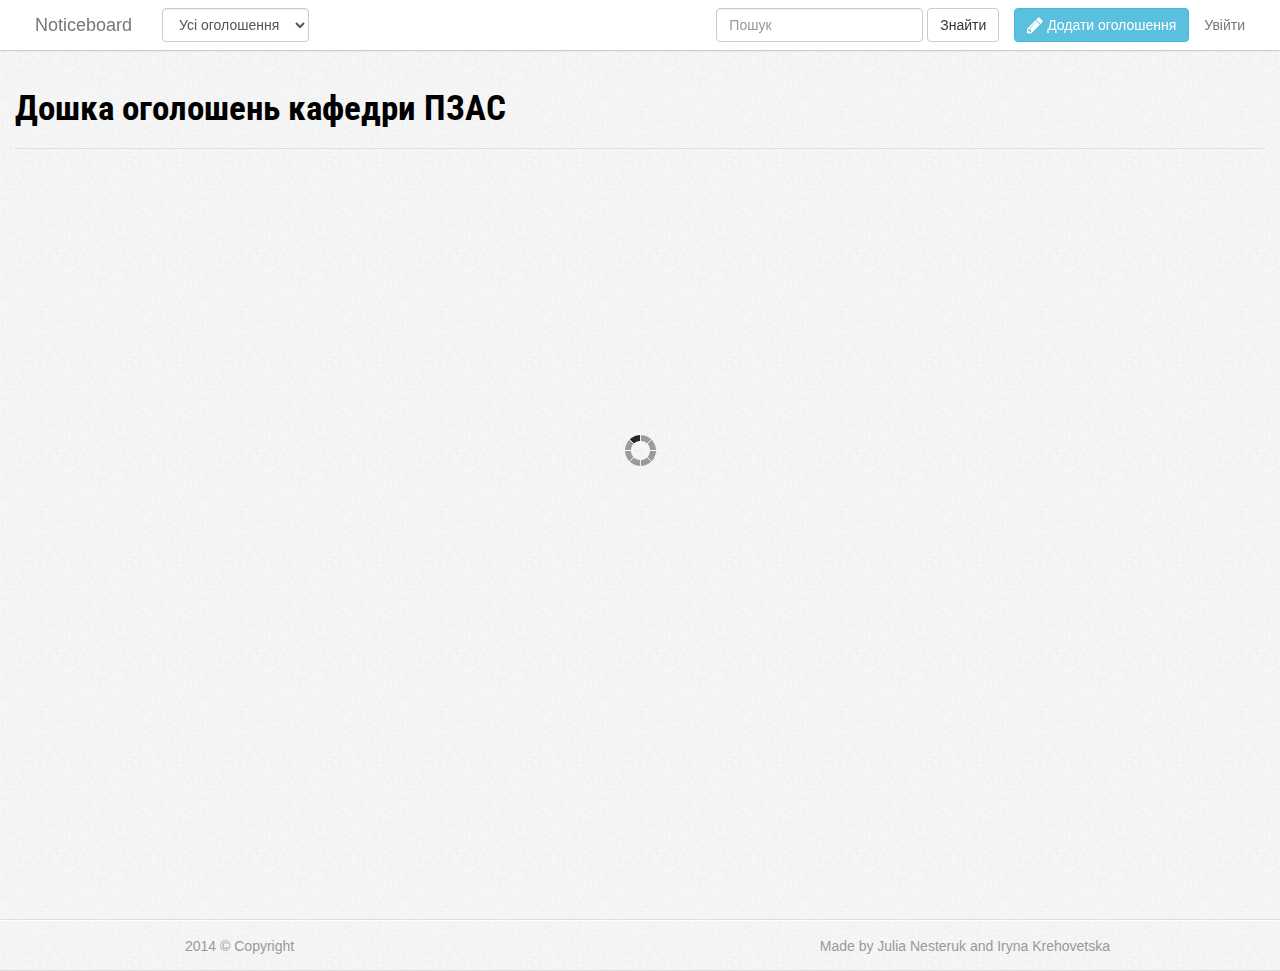
<file: index.html>
<!DOCTYPE html>
<html lang="uk-UA">

<head>
    <!-- CSS styles -->
    <link href="/style/bootstrap.min.css" rel="stylesheet">
    <link href="/style/bootstrapValidator.min.css" rel="stylesheet">
    <link href="/style/font-awesome.min.css" rel="stylesheet">
    <link href="/style/common.css" rel="stylesheet">
    <!--Favicon-->
    <link rel="shortcut icon" href="/style/images/favicon.ico">
    <!--Meta tags-->
    <meta http-equiv="Content-Type" content="text/html; charset=utf-8">
    <title>Кафедра ПЗАС</title>
</head>

<body>
    <div id="main-wrapper">
        <!--Header start-->
        <header id="header"></header>
        <!--Header end-->
        <!--Content start-->
        <div id="content">
            <div class="container-fluid">
                <div class="page-header">
                    <h1>Дошка оголошень кафедри ПЗАС</h1>
                </div>
                <div class="row-fluid content-ads">
                </div>
                <div class="loader"></div>
            </div>
            <div class="container load-more hidden">
                <button class="btn btn-link btn-lg" id="load-more">
                    <i class="fa fa-refresh fa-lg"></i>&nbsp;Більше оголошень</button>
            </div>
        </div>
        <!--Content end-->
    </div>
    <!--Main-wrapper end-->
    <!--Footer start-->
    <footer id="footer"></footer>
    <!--Footer end-->
    <!--Javascript Files-->
    <script src="http://ajax.googleapis.com/ajax/libs/jquery/1.10.2/jquery.min.js" type="text/javascript"></script>
    <script src="/js/bootstrap.min.js" type="text/javascript"></script>
    <script src="/js/bootstrapValidator.min.js" type="text/javascript"></script>
    <script src="/js/framework.js" type="text/javascript"></script>
    <script src="/js/validation.js" type="text/javascript"></script>
    <script>
        $(window).load(function () {
            var e = $("#categories option:selected").val();
            var t = 0;
            $("#load-more").click(function () {
                t++;
                if (e === "0") {
                    framework.showAllAdverts(t)
                } else {
                    framework.showAllAdvertsByCategory(e, t)
                }
            });
            $("#categories").change(function () {
                $(".content-ads").empty();
                t = 0;
                e = $("#categories option:selected").val();
                if (e === "0") {
                    framework.showAllAdverts(0)
                } else {
                    framework.showAllAdvertsByCategory(e, 0)
                }
            })
        });
    </script>
</body>

</html>
</file>
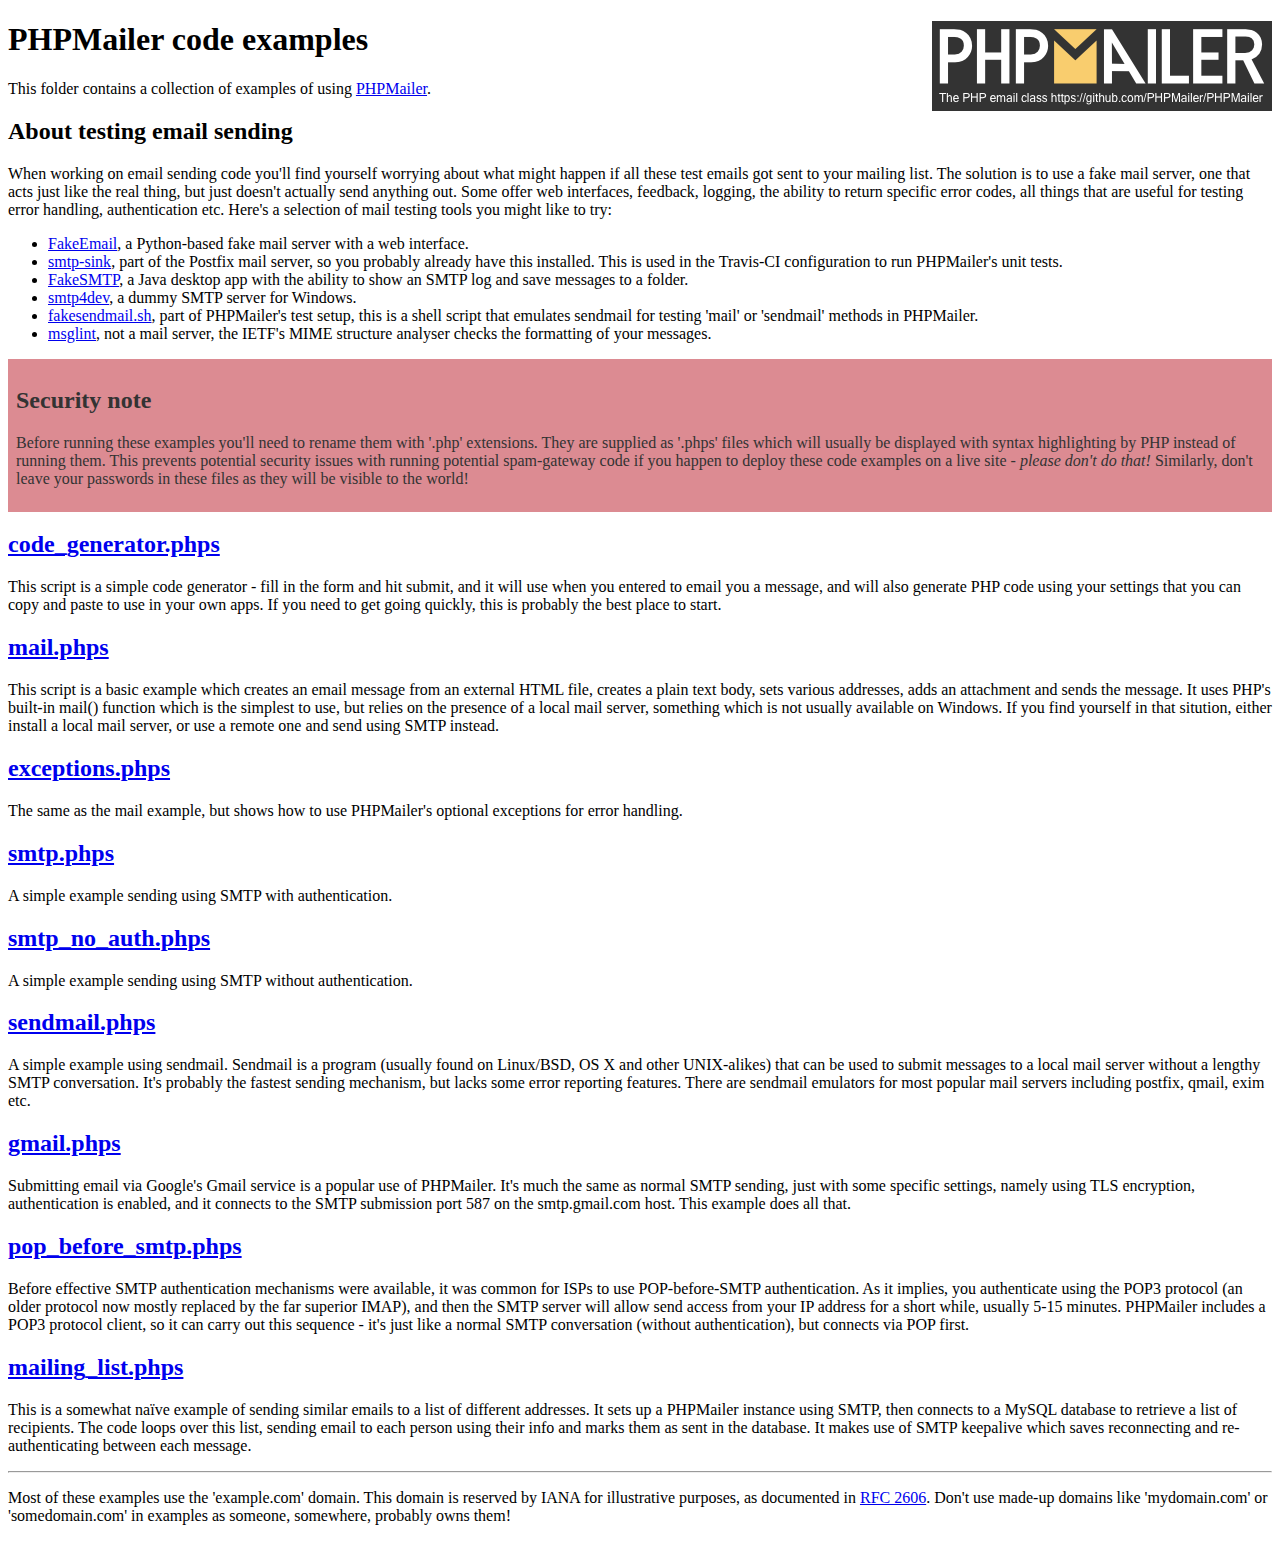
<file: php/classes/PHPMailer/examples/index.html>
<!DOCTYPE html>
<html>
<head>
	<meta charset="UTF-8">
	<title>PHPMailer Examples</title>
</head>
<body>
<h1>PHPMailer code examples<a href="https://github.com/PHPMailer/PHPMailer"><img src="images/phpmailer.png" style="float:right; border:0;" alt="PHPMailer logo"></a></h1>
<p>This folder contains a collection of examples of using <a href="https://github.com/PHPMailer/PHPMailer">PHPMailer</a>.</p>
<h2>About testing email sending</h2>
<p>When working on email sending code you'll find yourself worrying about what might happen if all these test emails got sent to your mailing list. The solution is to use a fake mail server, one that acts just like the real thing, but just doesn't actually send anything out. Some offer web interfaces, feedback, logging, the ability to return specific error codes, all things that are useful for testing error handling, authentication etc. Here's a selection of mail testing tools you might like to try:</p>
<ul>
  <li><a href="https://github.com/isotoma/FakeEmail">FakeEmail</a>, a Python-based fake mail server with a web interface.</li>
  <li><a href="http://www.postfix.org/smtp-sink.1.html">smtp-sink</a>, part of the Postfix mail server, so you probably already have this installed. This is used in the Travis-CI configuration to run PHPMailer's unit tests.</li>
  <li><a href="https://github.com/Nilhcem/FakeSMTP">FakeSMTP</a>, a Java desktop app with the ability to show an SMTP log and save messages to a folder.</li>
  <li><a href="http://smtp4dev.codeplex.com">smtp4dev</a>, a dummy SMTP server for Windows.</li>
  <li><a href="https://github.com/PHPMailer/PHPMailer/blob/master/test/fakesendmail.sh">fakesendmail.sh</a>, part of PHPMailer's test setup, this is a shell script that emulates sendmail for testing 'mail' or 'sendmail' methods in PHPMailer.</li>
  <li><a href="http://tools.ietf.org/tools/msglint/">msglint</a>, not a mail server, the IETF's MIME structure analyser checks the formatting of your messages.</li>
</ul>
<div style="padding: 8px; color: #333333; background-color: #dc8b92">
<h2>Security note</h2>
<p>Before running these examples you'll need to rename them with '.php' extensions. They are supplied as '.phps' files which will usually be displayed with syntax highlighting by PHP instead of running them. This prevents potential security issues with running potential spam-gateway code if you happen to deploy these code examples on a live site - <em>please don't do that!</em> Similarly, don't leave your passwords in these files as they will be visible to the world!</p>
</div>
<h2><a href="code_generator.phps">code_generator.phps</a></h2>
<p>This script is a simple code generator - fill in the form and hit submit, and it will use when you entered to email you a message, and will also generate PHP code using your settings that you can copy and paste to use in your own apps. If you need to get going quickly, this is probably the best place to start.</p>
<h2><a href="mail.phps">mail.phps</a></h2>
<p>This script is a basic example which creates an email message from an external HTML file, creates a plain text body, sets various addresses, adds an attachment and sends the message. It uses PHP's built-in mail() function which is the simplest to use, but relies on the presence of a local mail server, something which is not usually available on Windows. If you find yourself in that sitution, either install a local mail server, or use a remote one and send using SMTP instead.</p>
<h2><a href="exceptions.phps">exceptions.phps</a></h2>
<p>The same as the mail example, but shows how to use PHPMailer's optional exceptions for error handling.</p>
<h2><a href="smtp.phps">smtp.phps</a></h2>
<p>A simple example sending using SMTP with authentication.</p>
<h2><a href="smtp_no_auth.phps">smtp_no_auth.phps</a></h2>
<p>A simple example sending using SMTP without authentication.</p>
<h2><a href="sendmail.phps">sendmail.phps</a></h2>
<p>A simple example using sendmail. Sendmail is a program (usually found on Linux/BSD, OS X and other UNIX-alikes) that can be used to submit messages to a local mail server without a lengthy SMTP conversation. It's probably the fastest sending mechanism, but lacks some error reporting features. There are sendmail emulators for most popular mail servers including postfix, qmail, exim etc.</p>
<h2><a href="gmail.phps">gmail.phps</a></h2>
<p>Submitting email via Google's Gmail service is a popular use of PHPMailer. It's much the same as normal SMTP sending, just with some specific settings, namely using TLS encryption, authentication is enabled, and it connects to the SMTP submission port 587 on the smtp.gmail.com host. This example does all that.</p>
<h2><a href="pop_before_smtp.phps">pop_before_smtp.phps</a></h2>
<p>Before effective SMTP authentication mechanisms were available, it was common for ISPs to use POP-before-SMTP authentication. As it implies, you authenticate using the POP3 protocol (an older protocol now mostly replaced by the far superior IMAP), and then the SMTP server will allow send access from your IP address for a short while, usually 5-15 minutes. PHPMailer includes a POP3 protocol client, so it can carry out this sequence - it's just like a normal SMTP conversation (without authentication), but connects via POP first.</p>
<h2><a href="mailing_list.phps">mailing_list.phps</a></h2>
<p>This is a somewhat naïve example of sending similar emails to a list of different addresses. It sets up a PHPMailer instance using SMTP, then connects to a MySQL database to retrieve a list of recipients. The code loops over this list, sending email to each person using their info and marks them as sent in the database. It makes use of SMTP keepalive which saves reconnecting and re-authenticating between each message.</p>
<hr>
<p>Most of these examples use the 'example.com' domain. This domain is reserved by IANA for illustrative purposes, as documented in <a href="http://tools.ietf.org/html/rfc2606">RFC 2606</a>. Don't use made-up domains like 'mydomain.com' or 'somedomain.com' in examples as someone, somewhere, probably owns them!</p>
</body>
</html>
</file>
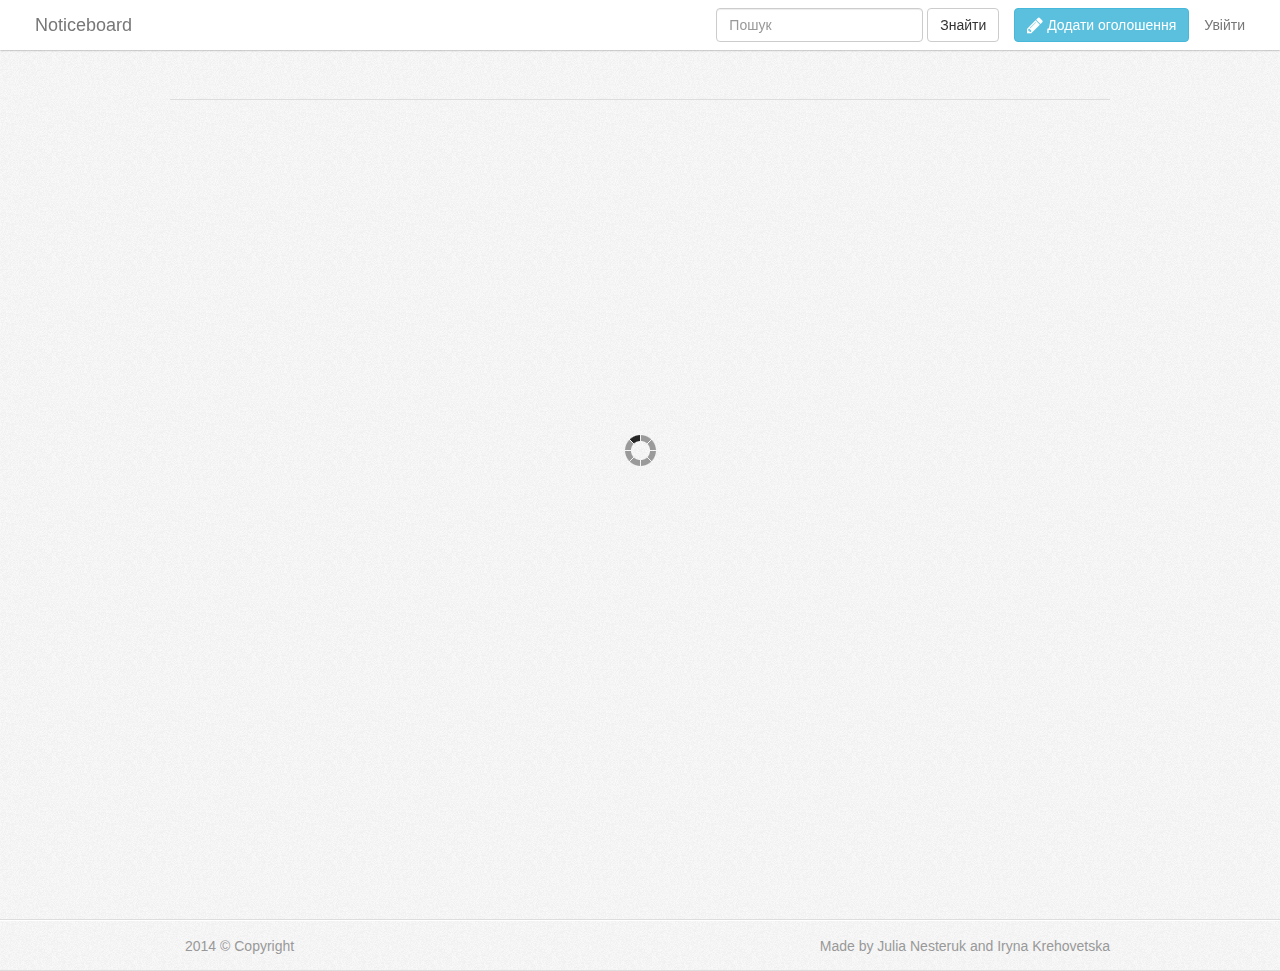
<file: advert.html>
<!DOCTYPE html>
<html lang="uk-UA">

<head>
    <!-- CSS styles -->
    <link href="/style/bootstrap.min.css" rel="stylesheet">
    <link href="/style/bootstrapValidator.min.css" rel="stylesheet">
    <link href="/style/font-awesome.min.css" rel="stylesheet">
    <link href="/style/common.css" rel="stylesheet">
    <link href="/style/ekko-lightbox.min.css" rel="stylesheet">
    <!--Favicon-->
    <link rel="shortcut icon" href="/style/images/favicon.ico">
    <!--Meta tags-->
    <meta http-equiv="Content-Type" content="text/html; charset=utf-8">
    <script src="http://ajax.googleapis.com/ajax/libs/jquery/1.10.2/jquery.min.js"></script>
    <script type="text/javascript" src="http://vk.com/js/api/share.js?90" charset="windows-1251"></script>
    <title></title>
</head>

<body>
    <div id="main-wrapper">
        <!--Header start-->
        <header id="header"></header>
        <!--Header end-->
        <!--Content start-->
        <div id="content">
            <div class="container">
                <div class="page-header">
                    <h1 class="title"></h1>
                </div>
                <div class="adv-info hidden">
                    <span class="adv-date"></span>&nbsp;-
                    <span class="adv-author"></span>&nbsp;-
                    <span class="adv-comments"></span>&nbsp;-
                    <script type="text/javascript">
                        document.write(VK.Share.button({
                            url: window.location.href,
                            image: 'http://noticeboard.url.ph/style/images/logo.png',
                            title: document.title,
                        }, {
                            type: 'custom',
                            text: '<i class="fa fa-vk fa-lg sm-link"></i>'
                        }));
                    </script>
                    <a class='twitter popup'>
                        <i class="fa fa-twitter fa-lg sm-link"></i>
                    </a>
                    <a class='google popup'>
                        <i class="fa fa-google-plus fa-lg sm-link"></i>
                    </a>
                </div>
                <div class="container">
                    <div class="loader"></div>
                    <div class="row hidden" id="full-advert">
                        <div class="col-md-3">
                            <div class="adv-img">
                            </div>
                            <div class="adv-tags">
                                <i class="fa fa-tags fa-lg"></i>&nbsp;
                            </div>
                        </div>
                        <!--end of col-md-3-->
                        <div class="col-md-9">
                            <div class="adv-text">
                            </div>
                            <div class="adv-comments-block">
                                <h2>Коментарі:</h2>
                                <div id="login-alert"></div>
                                <div class="add-comment">
                                    <form method="POST" id="add-comment-form" onsubmit="framework.addComment(advertId,this); return false;">
                                        <div class="form-group">
                                            <div class="col-md-10">
                                                <input type="text" name="text" class="form-control" placeholder="Введіть текст коментаря..." maxlength="300" required>
                                            </div>
                                        </div>
                                        <button id="comment-submit" class="btn btn-default btn-info" type="submit">Додати</button>
                                    </form>
                                </div>
                                <div class="adv-comments-list">
                                </div>
                                <div class="load-more hidden">
                                    <button class="btn btn-link" id="load-more">
                                        <i class="fa fa-refresh fa-lg"></i>&nbsp;Більше коментарів</button>
                                </div>
                            </div>
                            <!--Eng of adv-comments-->
                        </div>
                        <!--end of col-md-9-->
                    </div>
                </div>
                <!--end of conainer-->
            </div>
            <!--end of the first container-->
        </div>
        <!--Content end-->
    </div>
    <!--Footer start-->
    <footer id="footer"></footer>
    <!--Footer end-->
    <!--Javascript Files-->
    <script src="/js/bootstrap.min.js" type="text/javascript"></script>
    <script src="/js/bootstrapValidator.min.js" type="text/javascript"></script>
    <script src="/js/framework.js" type="text/javascript"></script>
    <script src="/js/validation.js" type="text/javascript"></script>
    <script src="/js/ekko-lightbox.min.js" type="text/javascript"></script>
    <!--Inline Javascript Code-->
    <script>
        $(window).load(function () {
            var url = window.location.href;
            var array = url.split("/");
            advertId = array[array.length - 2];
            framework.showFullAdvert(advertId);
            var clicks = 0;
            $("#load-more").click(function () {
                clicks++;
                framework.showAllComments(advertId, clicks);
            });
            $(document).delegate('*[data-toggle="lightbox"]', 'click', function (event) {
                event.preventDefault();
                return $(this).ekkoLightbox({
                    always_show_close: true
                });
            });
            $('.google').attr('href', "https://plus.google.com/share?url=" + encodeURI(window.location.href));
            $('.twitter').attr('href', 'http://twitter.com/share?url=' + encodeURI(window.location.href) + '&text=Дошка оголошень кафедри ПЗАС');
            $('.popup').click(function (event) {
                var width = 575,
                    height = 400,
                    left = ($(window).width() - width) / 2,
                    top = ($(window).height() - height) / 2,
                    url = this.href,
                    opts = 'status=1' +
                    ',width=' + width +
                    ',height=' + height +
                    ',top=' + top +
                    ',left=' + left;
                window.open(url, 'Share', opts);
                return false;
            });
        });
    </script>
</body>

</html>
</file>
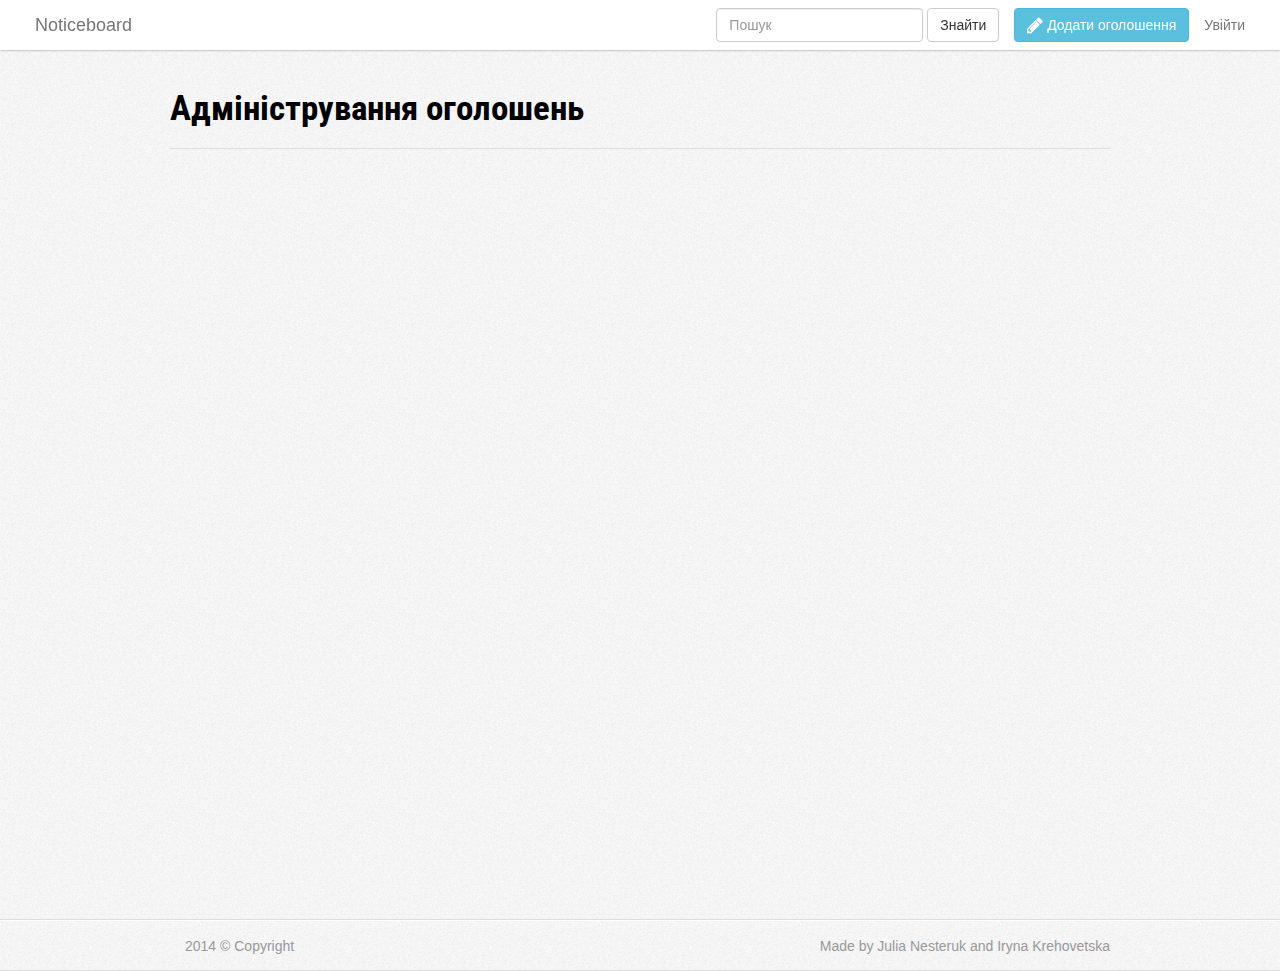
<file: adverts.html>
<!DOCTYPE html>
<html lang="uk-UA">

<head>
    <!-- CSS styles -->
    <link href="/style/bootstrap.min.css" rel="stylesheet">
    <link href="/style/bootstrapValidator.min.css" rel="stylesheet">
    <link href="/style/font-awesome.min.css" rel="stylesheet">
    <link href="/style/common.css" rel="stylesheet">
    <!--Favicon-->
    <link rel="shortcut icon" href="/style/images/favicon.ico">
    <!--Meta tags-->
    <meta http-equiv="Content-Type" content="text/html; charset=utf-8">
    <title>Оголошення користувачів</title>
</head>

<body>
    <div id="main-wrapper">
        <!--Header start-->
        <header id="header"></header>
        <!--Header end-->
        <!--Content start-->
        <div id="content">
            <div class="container">
                <div class="page-header">
                    <h1 class="title">Адміністрування оголошень</h1>
                </div>
                <div id="admin-user-ads"></div>
                <!--end of conainer-->
            </div>
            <div id="delete-modal" class="modal fade" tabindex="-1" role="dialog" aria-labelledby="myModalLabel" aria-hidden="true">
                <div class="modal-dialog">
                    <div class="modal-content">
                        <div class="modal-header">
                            <button type="button" class="close" data-dismiss="modal" aria-hidden="true">&times;</button>
                            <h4 class="modal-title" id="myModalLabel">Видалити</h4>
                        </div>
                        <div class="modal-body">
                            <p>Ви впевнені, що хочете видалити оголошення?</p>
                        </div>
                        <div class="modal-footer">
                            <button type="button" class="btn btn-primary" id="btn-yes">Так</button>
                            <button type="button" class="btn btn-default" data-dismiss="modal">Ні</button>
                        </div>
                    </div>
                </div>
            </div>
            <!--end of the first container-->
        </div>
        <!--Content end-->
    </div>
    <!--Footer start-->
    <footer id="footer"></footer>
    <!--Footer end-->
    <!--Javascript Files-->
    <script src="http://ajax.googleapis.com/ajax/libs/jquery/1.10.2/jquery.min.js" type="text/javascript"></script>
    <script src="/js/bootstrap.min.js" type="text/javascript"></script>
    <script src="/js/bootstrapValidator.min.js" type="text/javascript"></script>
    <script src="/js/framework.js" type="text/javascript"></script>
    <script src="/js/validation.js" type="text/javascript"></script>
    <script>
        $('#btn-yes').click(function () {
            var id = $('#delete-modal').data('id');
            framework.deleteSelectedAdvert(id);
            $('#delete-modal').modal('hide');
        });
    </script>
</body>

</html>
</file>
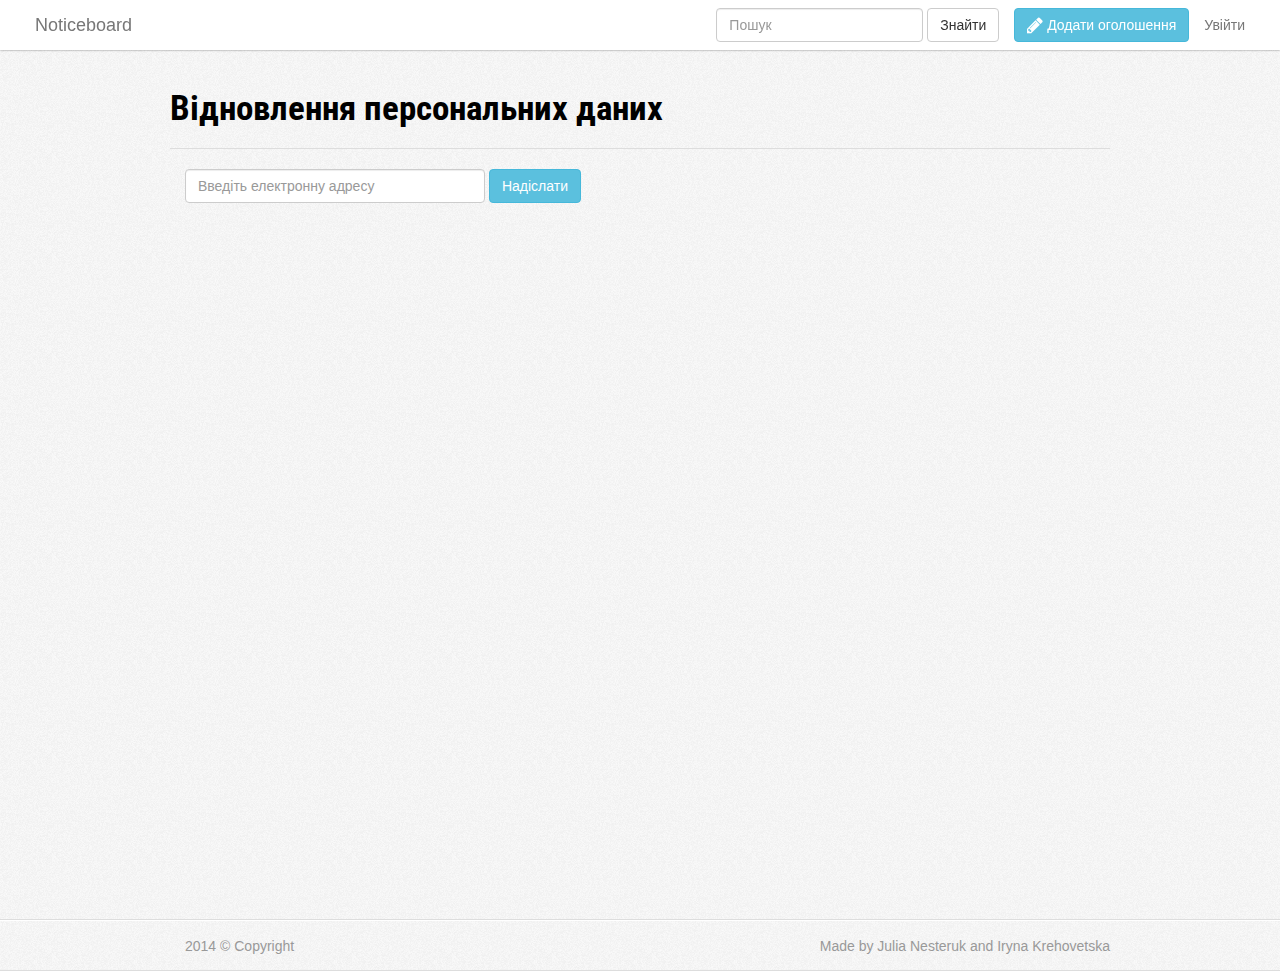
<file: forgot.html>
<!DOCTYPE html>
<html lang="uk-UA">

<head>
    <!-- CSS styles -->
    <link href="/style/bootstrap.min.css" rel="stylesheet">
    <link href="/style/bootstrapValidator.min.css" rel="stylesheet">
    <link href="/style/font-awesome.min.css" rel="stylesheet">
    <link href="/style/common.css" rel="stylesheet">
    <!--Favicon-->
    <link rel="shortcut icon" href="/style/images/favicon.ico">
    <!--Meta tags-->
    <meta http-equiv="Content-Type" content="text/html; charset=utf-8">
    <title>Відновлення паролю</title>
</head>

<body>
    <div id="main-wrapper">
        <!--Header start-->
        <header id="header"></header>
        <!--Header end-->
        <!--Content start-->
        <div id="content">
            <div class="container">
                <div class="page-header">
                    <h1>Відновлення персональних даних</h1>
                </div>
                <div class="container">
                    <form id="forgot-form" class="form-inline" role="form" method="POST" action="/php/resetPassword.php" data-bv-feedbackicons-valid="glyphicon glyphicon-ok" data-bv-feedbackicons-invalid="glyphicon glyphicon-remove" data-bv-feedbackicons-validating="glyphicon glyphicon-refresh">
                        <div class="form-group">
                            <input type="email" id="forgot" name="forgot-email" class="form-control" placeholder="Введіть електронну адресу" required data-bv-notempty-message="Заповніть поле" data-bv-emailaddress-message="Введена неіснуюча електронна адреса">
                        </div>
                        <button type="submit" class="btn btn-info">Надіслати</button>
                    </form>
                </div>
            </div>
            <!--end of the first container-->
        </div>
    </div>
    <!--Content end-->
    </div>
    <!--Footer start-->
    <footer id="footer"></footer>
    <!--Footer end-->
    <!--Javascript Files-->
    <script src="http://ajax.googleapis.com/ajax/libs/jquery/1.10.2/jquery.min.js" type="text/javascript"></script>
    <script src="/js/bootstrap.min.js" type="text/javascript"></script>
    <script src="/js/bootstrapValidator.min.js" type="text/javascript"></script>
    <script src="/js/framework.js" type="text/javascript"></script>
    <script src="/js/validation.js" type="text/javascript"></script>
</body>

</html>
</file>
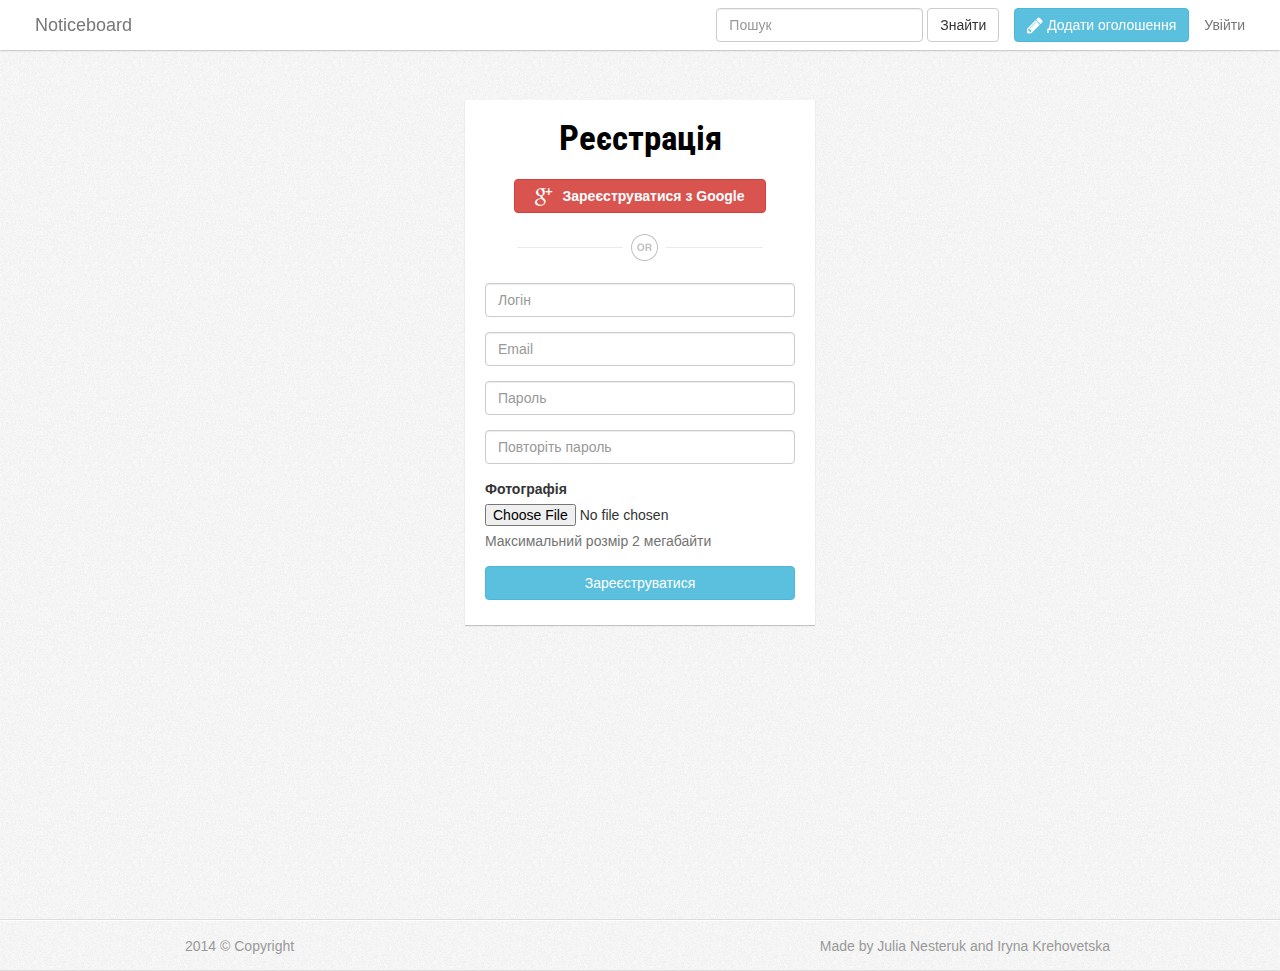
<file: registration.html>
<!DOCTYPE html>
<html lang="uk-UA">

<head>
    <!-- CSS styles -->
    <link href="/style/bootstrap.min.css" rel="stylesheet">
    <link href="/style/bootstrapValidator.min.css" rel="stylesheet">
    <link href="/style/font-awesome.min.css" rel="stylesheet">
    <link href="/style/common.css" rel="stylesheet">
    <!--Favicon-->
    <link rel="shortcut icon" href="/style/images/favicon.ico">
    <!--Meta tags-->
    <meta http-equiv="Content-Type" content="text/html; charset=utf-8">
    <title>Реєстрація</title>
</head>

<body>
    <div id="main-wrapper">
        <!--Header start-->
        <header id="header"></header>
        <!--Header end-->
        <!--Content start-->
        <div id="content">
            <div class="container-fluid">
                <div class="container sign-up">
                    <h1>Реєстрація</h1>
                    <div class="ggl">
                        <a href="/php/googleauth.php" target="_blank" class="btn btn-danger">
                            <i class="fa fa-google-plus fa-lg"></i>Зареєструватися з Google</a>
                    </div>
                    <div class="or">
                        або
                    </div>
                    <form id="registration-form" method="POST" action="/php/register.php" enctype="multipart/form-data">
                        <div class="form-group">
                            <input type="text" id="login" name="login" class="form-control" placeholder="Логін">
                        </div>
                        <div class="form-group">
                            <input type="email" id="email" name="email" class="form-control" placeholder="Email">
                        </div>
                        <div class="form-group">
                            <input type="password" id="password" name="password" class="form-control" placeholder="Пароль">
                        </div>
                        <div class="form-group">
                            <input type="password" name="password-repeat" class="form-control" placeholder="Повторіть пароль">
                        </div>
                        <div class="form-group">
                            <label for="avatar">Фотографія</label>
                            <input type="file" id="avatar" name="file">
                            <p class="help-block">Максимальний розмір 2 мегабайти</p>
                        </div>
                        <button type="submit" class="btn btn-info">Зареєструватися</button>
                    </form>
                </div>
            </div>
        </div>
        <!--Content end-->
    </div>
    <!--Footer start-->
    <footer id="footer"></footer>
    <!--Footer end-->
    <!--Javascript Files-->
    <script src="http://ajax.googleapis.com/ajax/libs/jquery/1.10.2/jquery.min.js" type="text/javascript"></script>
    <script src="/js/bootstrap.min.js" type="text/javascript"></script>
    <script src="/js/bootstrapValidator.min.js" type="text/javascript"і></script>
    <script src="/js/framework.js" type="text/javascript"></script>
    <script src="/js/validation.js" type="text/javascript"></script>
</body>

</html>
</file>
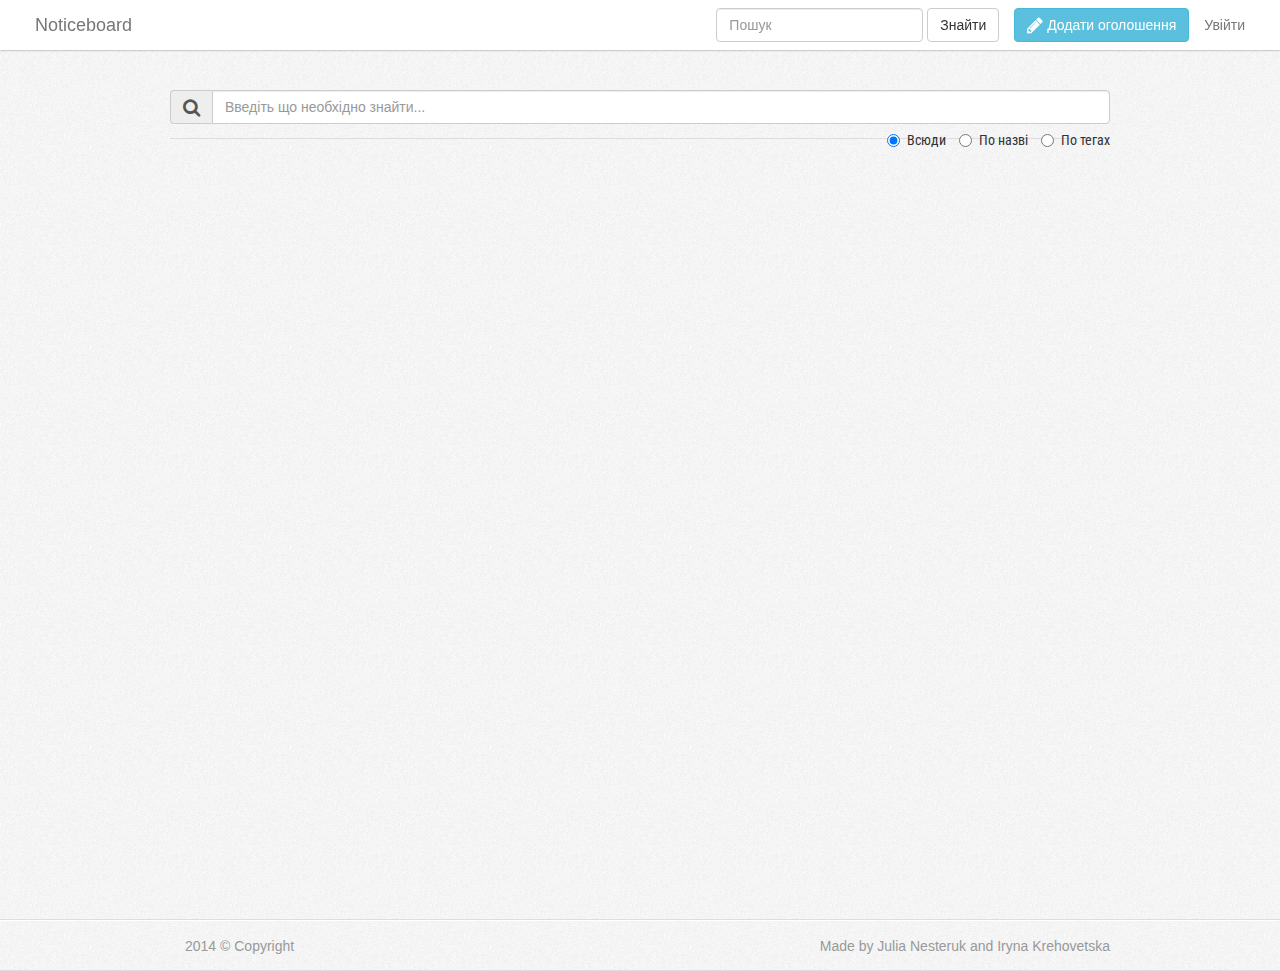
<file: search.html>
<!DOCTYPE html>
<html lang="uk-UA">

<head>
    <!-- CSS styles -->
    <link href="/style/bootstrap.min.css" rel="stylesheet">
    <link href="/style/bootstrapValidator.min.css" rel="stylesheet">
    <link href="/style/font-awesome.min.css" rel="stylesheet">
    <link href="/style/common.css" rel="stylesheet">
    <!--Favicon-->
    <link rel="shortcut icon" href="/style/images/favicon.ico">
    <!--Meta tags-->
    <meta http-equiv="Content-Type" content="text/html; charset=utf-8">
    <title></title>
</head>

<body>
    <div id="main-wrapper">
        <!--Header start-->
        <header id="header"></header>
        <!--Header end-->
        <!--Content start-->
        <div id="content">
            <div class="container" id="search">
                <div class="page-header">
                    <form id="search-form" method="GET" onsubmit="return framework.findAdverts();">
                        <div class="input-group">
                            <span class="input-group-addon">
                                <i class="fa fa-search fa-lg"></i>
                            </span>
                            <input type="text" id="search-field" name="search-field" class="form-control" placeholder="Введіть що необхідно знайти...">
                        </div>
                        <div class="search-number">Кількість результатів:&nbsp;</div>
                        <div id="search-by">
                            <label class="radio-inline">
                                <input type="radio" name="search" value="1" checked>Всюди
                            </label>
                            <label class="radio-inline">
                                <input type="radio" name="search" value="2">По назві
                            </label>
                            <label class="radio-inline">
                                <input type="radio" name="search" value="3">По тегах
                            </label>
                        </div>
                    </form>
                </div>
                <div class="container">
                    <div id="search-results">
                    </div>
                </div>
                <!--end of conainer-->
            </div>
            <!--end of the first container-->
        </div>
        <!--Content end-->
    </div>
    <!--Footer start-->
    <footer id="footer"></footer>
    <!--Footer end-->
    <!--Javascript Files-->
    <script src="http://ajax.googleapis.com/ajax/libs/jquery/1.10.2/jquery.min.js" type="text/javascript"></script>
    <script src="/js/bootstrap.min.js" type="text/javascript"></script>
    <script src="/js/bootstrapValidator.min.js" type="text/javascript"></script>
    <script src="/js/framework.js" type="text/javascript"></script>
    <script src="/js/validation.js" type="text/javascript"></script>
    <script>
        $(window).load(function () {
            var search = sessionStorage.getItem('search');
            sessionStorage.removeItem('search');
            $("#search-field").val(search);
            framework.findAdverts();
        });
    </script>
</body>

</html>
</file>
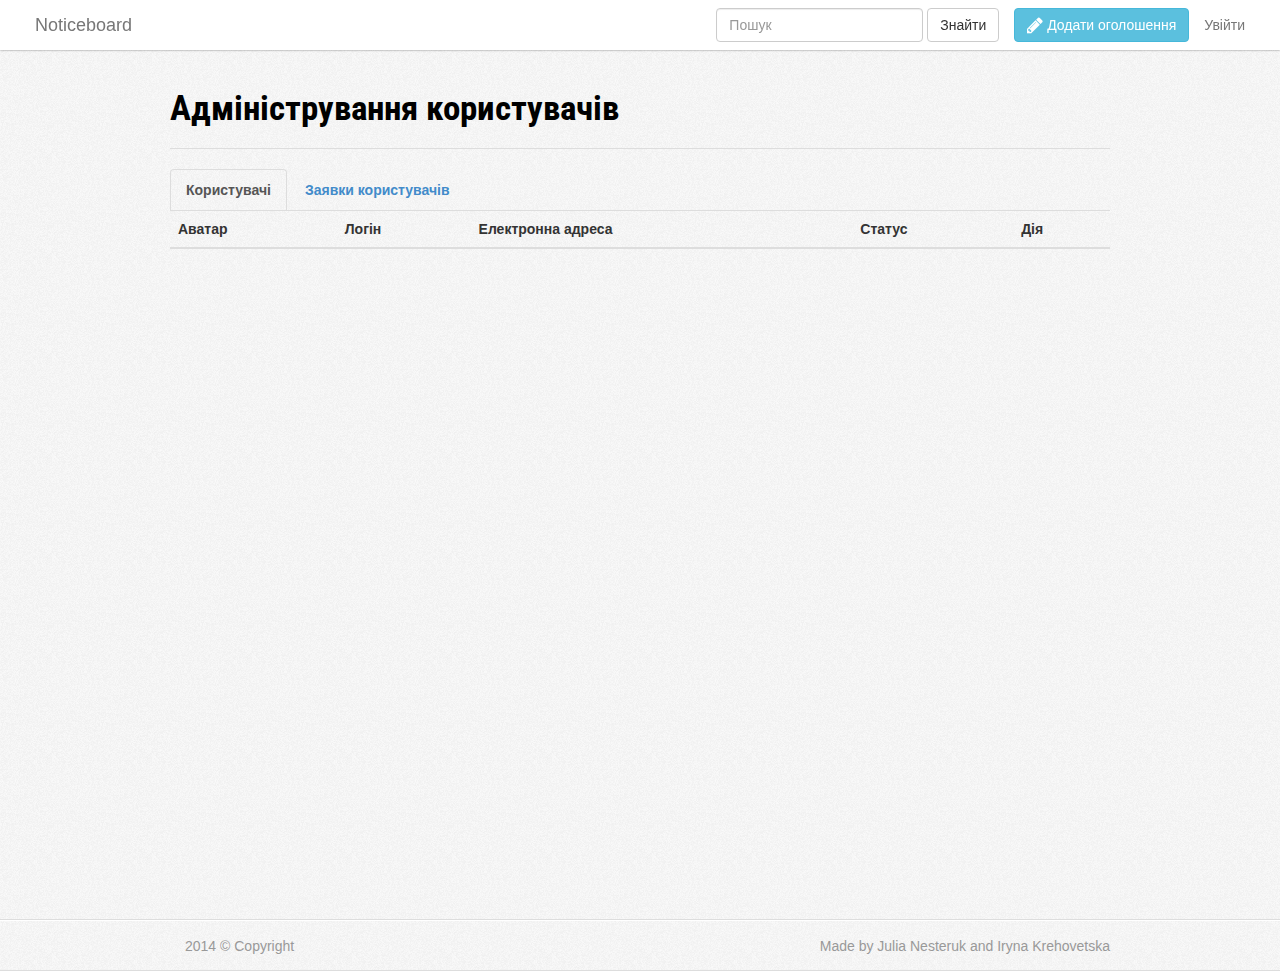
<file: users.html>
<!DOCTYPE html>
<html lang="uk-UA">

<head>
    <!-- CSS styles -->
    <link href="/style/bootstrap.min.css" rel="stylesheet">
    <link href="/style/bootstrapValidator.min.css" rel="stylesheet">
    <link href="/style/font-awesome.min.css" rel="stylesheet">
    <link href="/style/common.css" rel="stylesheet">
    <!--Favicon-->
    <link rel="shortcut icon" href="/style/images/favicon.ico">
    <!--Meta tags-->
    <meta http-equiv="Content-Type" content="text/html; charset=utf-8">
    <title>Користувачі</title>
</head>

<body>
    <div id="main-wrapper">
        <!--Header start-->
        <header id="header"></header>
        <!--Header end-->
        <!--Content start-->
        <div id="content">
            <div class="container">
                <div class="page-header">
                    <h1 class="title">Адміністрування користувачів</h1>
                </div>
                <div class="admin-users">
                    <ul class="nav nav-tabs" id="admin-user-tabs">
                        <li class="active"><a href="#users">Користувачі</a>
                        </li>
                        <li><a href="#messages">Заявки користувачів</a>
                        </li>
                    </ul>
                    <div id="user-tabs-content" class="tab-content">
                        <div class="tab-pane active" id="users">
                            <form id="user-control-form">
                                <div class="table-responsive">
                                    <table id="users-table" class="table">
                                        <thead>
                                            <th>Аватар</th>
                                            <th>Логін</th>
                                            <th>Електронна адреса</th>
                                            <th>Статус</th>
                                            <th>Дія</th>
                                        </thead>
                                        <tbody></tbody>
                                    </table>
                                </div>
                            </form>
                            <div id="delete-modal" class="modal fade" tabindex="-1" role="dialog" aria-labelledby="myModalLabel" aria-hidden="true">
                                <div class="modal-dialog">
                                    <div class="modal-content">
                                        <div class="modal-header">
                                            <button type="button" class="close" data-dismiss="modal" aria-hidden="true">&times;</button>
                                            <h4 class="modal-title" id="myModalLabel">Видалити</h4>
                                        </div>
                                        <div class="modal-body">
                                            <p>Ви впевнені, що хочете видалити користувача?</p>
                                        </div>
                                        <div class="modal-footer">
                                            <button type="button" class="btn btn-primary" id="btn-yes">Так</button>
                                            <button type="button" class="btn btn-default" data-dismiss="modal">Ні</button>
                                        </div>
                                    </div>
                                </div>
                            </div>
                            <!--Edit user modal dialog-->
                            <div id="edit-user-modal" class="modal fade" tabindex="-1" role="dialog" aria-labelledby="myModal" aria-hidden="true">
                                <div class="modal-dialog">
                                    <div class="modal-content">
                                        <div class="modal-header">
                                            <button type="button" class="close" data-dismiss="modal" aria-hidden="true">&times;</button>
                                            <h4 class="modal-title" id="myModal">Змінити статус користувача</h4>
                                        </div>
                                        <div class="modal-body">
                                            <label for="edit-user-role" class="control-label">Оберіть новий статус</label>
                                            <select id="edit-user-role" class="form-control" name="edit-user-role">
                                                <option value="1">Користувач</option>
                                                <option value="2">Адміністратор</option>
                                                <option value="3">Студент ПЗАС</option>
                                                <option value="4">Викладач ПЗАС</option>
                                            </select>
                                        </div>
                                        <div class="modal-footer">
                                            <button type="button" class="btn btn-primary" id="btn-edit">Редагувати</button>
                                            <button type="button" class="btn btn-default" data-dismiss="modal">Скасувати</button>
                                        </div>
                                    </div>
                                </div>
                            </div>
                        </div>
                        <div class="tab-pane" id="messages">
                            <form id="user-notification-form">
                                <div class="table-responsive">
                                    <table id="users-notification-table" class="table">
                                        <thead>
                                            <th>Аватар</th>
                                            <th>Логін</th>
                                            <th>П.І.Б.</th>
                                            <th>Заявка</th>
                                            <th>Підтвердити</th>
                                        </thead>
                                        <tbody></tbody>
                                    </table>
                                </div>
                            </form>
                        </div>
                    </div>
                </div>
                <!--end of conainer-->
            </div>
            <!--end of the first container-->
        </div>
        <!--Content end-->
    </div>
    <!--Footer start-->
    <footer id="footer"></footer>
    <!--Footer end-->
    <!--Javascript Files-->
    <script src="http://ajax.googleapis.com/ajax/libs/jquery/1.10.2/jquery.min.js" type="text/javascript"></script>
    <script src="/js/bootstrap.min.js" type="text/javascript"></script>
    <script src="/js/bootstrapValidator.min.js" type="text/javascript"></script>
    <script src="/js/framework.js" type="text/javascript"></script>
    <script src="/js/validation.js" type="text/javascript"></script>
    <script>
        $('#admin-user-tabs a').click(function (e) {
            e.preventDefault()
            $(this).tab('show')
        });
        $('#btn-yes').click(function () {
            var id = $('#delete-modal').data('id');
            framework.deleteSelectedUser(id);
            $('#delete-modal').modal('hide');
        });
        $('#btn-edit').click(function () {
            var userId = $('#edit-user-modal').data('id');
            var roleId = $("#edit-user").find(":selected").val();
            framework.editSelectedUser(userId, roleId);
            $('#edit-user-modal').modal('hide');
        });
    </script>
</body>

</html>
</file>
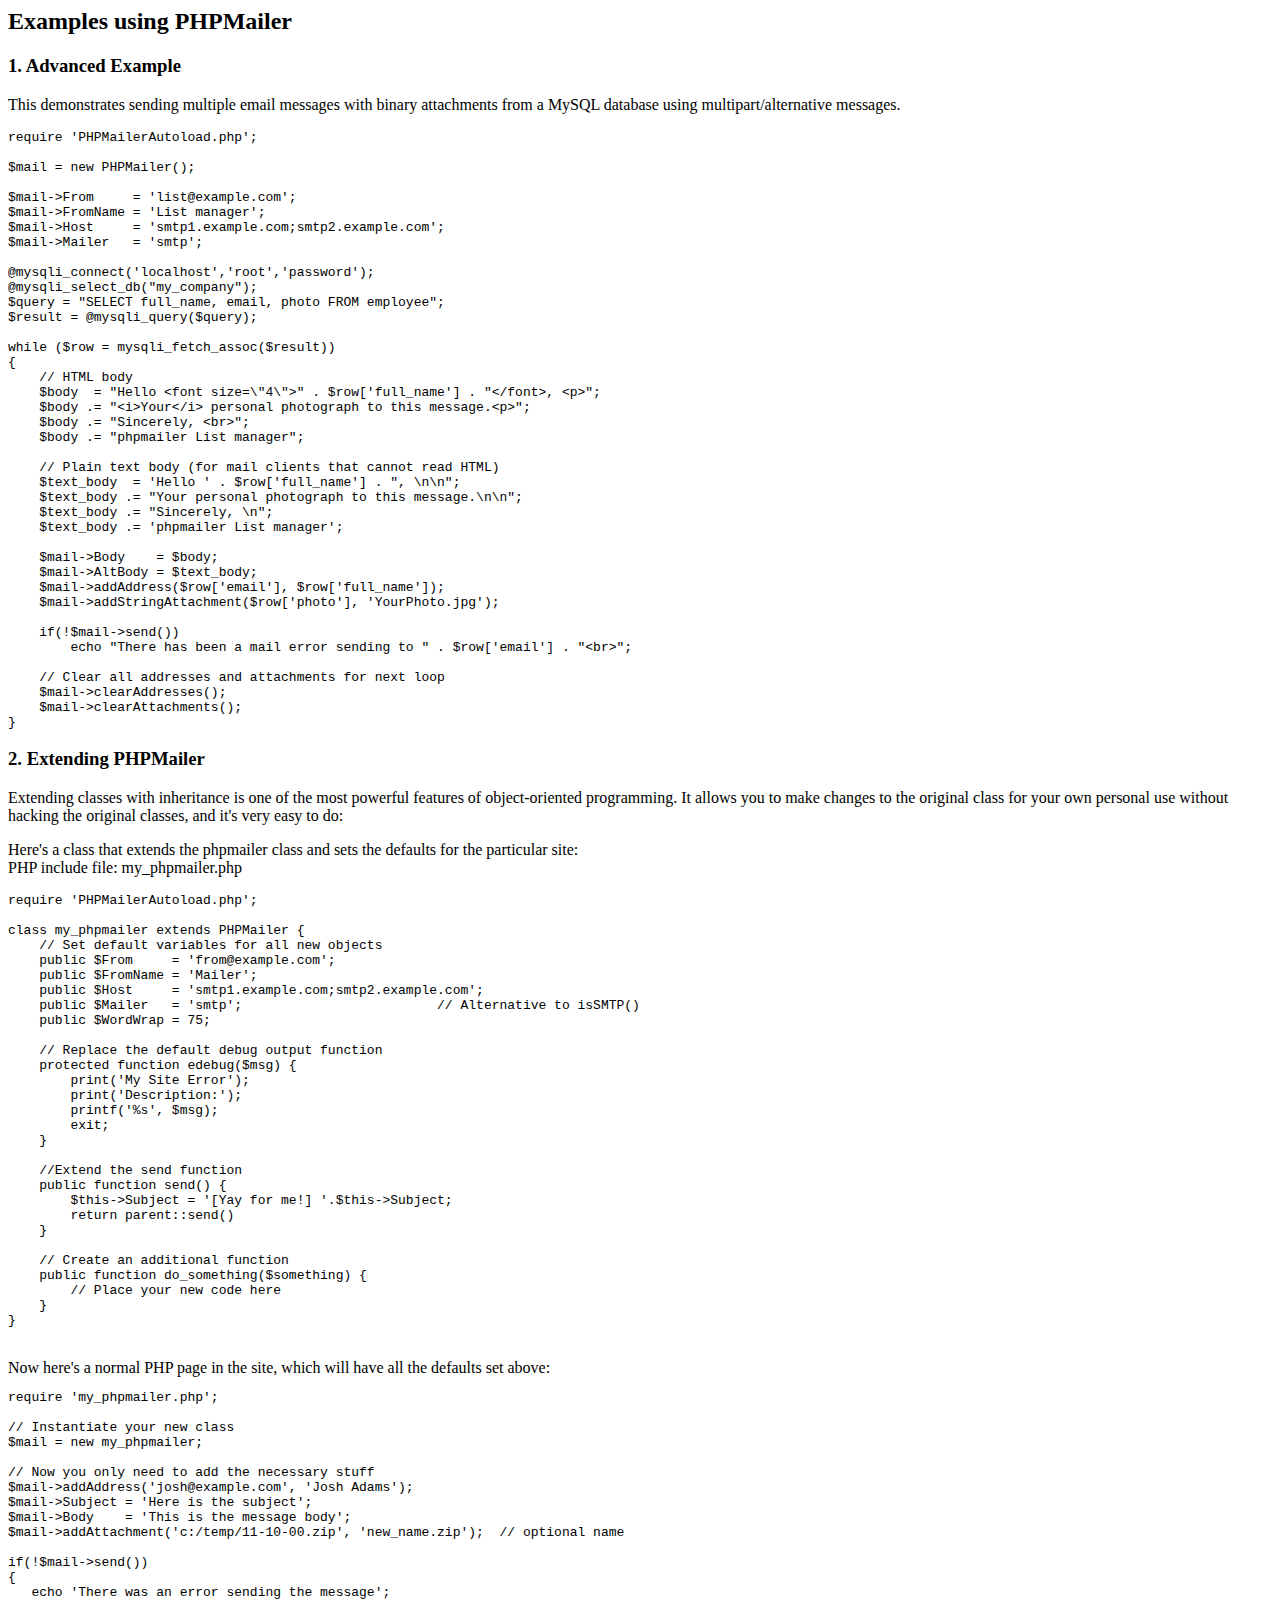
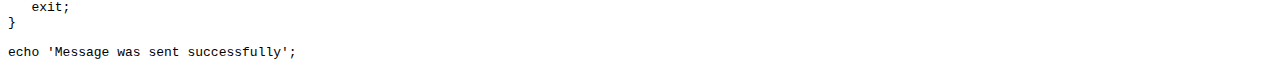
<file: php/classes/PHPMailer/docs/extending.html>
<html>
<head>
<title>Examples using phpmailer</title>
</head>

<body>

<h2>Examples using PHPMailer</h2>

<h3>1. Advanced Example</h3>
<p>

This demonstrates sending multiple email messages with binary attachments
from a MySQL database using multipart/alternative messages.<p>

<pre>
require 'PHPMailerAutoload.php';

$mail = new PHPMailer();

$mail->From     = 'list@example.com';
$mail->FromName = 'List manager';
$mail->Host     = 'smtp1.example.com;smtp2.example.com';
$mail->Mailer   = 'smtp';

@mysqli_connect('localhost','root','password');
@mysqli_select_db("my_company");
$query = "SELECT full_name, email, photo FROM employee";
$result = @mysqli_query($query);

while ($row = mysqli_fetch_assoc($result))
{
    // HTML body
    $body  = "Hello &lt;font size=\"4\"&gt;" . $row['full_name'] . "&lt;/font&gt;, &lt;p&gt;";
    $body .= "&lt;i&gt;Your&lt;/i&gt; personal photograph to this message.&lt;p&gt;";
    $body .= "Sincerely, &lt;br&gt;";
    $body .= "phpmailer List manager";

    // Plain text body (for mail clients that cannot read HTML)
    $text_body  = 'Hello ' . $row['full_name'] . ", \n\n";
    $text_body .= "Your personal photograph to this message.\n\n";
    $text_body .= "Sincerely, \n";
    $text_body .= 'phpmailer List manager';

    $mail->Body    = $body;
    $mail->AltBody = $text_body;
    $mail->addAddress($row['email'], $row['full_name']);
    $mail->addStringAttachment($row['photo'], 'YourPhoto.jpg');

    if(!$mail->send())
        echo "There has been a mail error sending to " . $row['email'] . "&lt;br&gt;";

    // Clear all addresses and attachments for next loop
    $mail->clearAddresses();
    $mail->clearAttachments();
}
</pre>
<p>

<h3>2. Extending PHPMailer</h3>
<p>

Extending classes with inheritance is one of the most
powerful features of object-oriented programming. It allows you to make changes to the
original class for your own personal use without hacking the original
classes, and it's very easy to do:

<p>
Here's a class that extends the phpmailer class and sets the defaults
for the particular site:<br>
PHP include file: my_phpmailer.php
<p>

<pre>
require 'PHPMailerAutoload.php';

class my_phpmailer extends PHPMailer {
    // Set default variables for all new objects
    public $From     = 'from@example.com';
    public $FromName = 'Mailer';
    public $Host     = 'smtp1.example.com;smtp2.example.com';
    public $Mailer   = 'smtp';                         // Alternative to isSMTP()
    public $WordWrap = 75;

    // Replace the default debug output function
    protected function edebug($msg) {
        print('My Site Error');
        print('Description:');
        printf('%s', $msg);
        exit;
    }

    //Extend the send function
    public function send() {
        $this->Subject = '[Yay for me!] '.$this->Subject;
        return parent::send()
    }

    // Create an additional function
    public function do_something($something) {
        // Place your new code here
    }
}
</pre>
<br>
Now here's a normal PHP page in the site, which will have all the defaults set above:<br>

<pre>
require 'my_phpmailer.php';

// Instantiate your new class
$mail = new my_phpmailer;

// Now you only need to add the necessary stuff
$mail->addAddress('josh@example.com', 'Josh Adams');
$mail->Subject = 'Here is the subject';
$mail->Body    = 'This is the message body';
$mail->addAttachment('c:/temp/11-10-00.zip', 'new_name.zip');  // optional name

if(!$mail->send())
{
   echo 'There was an error sending the message';
   exit;
}

echo 'Message was sent successfully';
</pre>
</body>
</html>
</file>
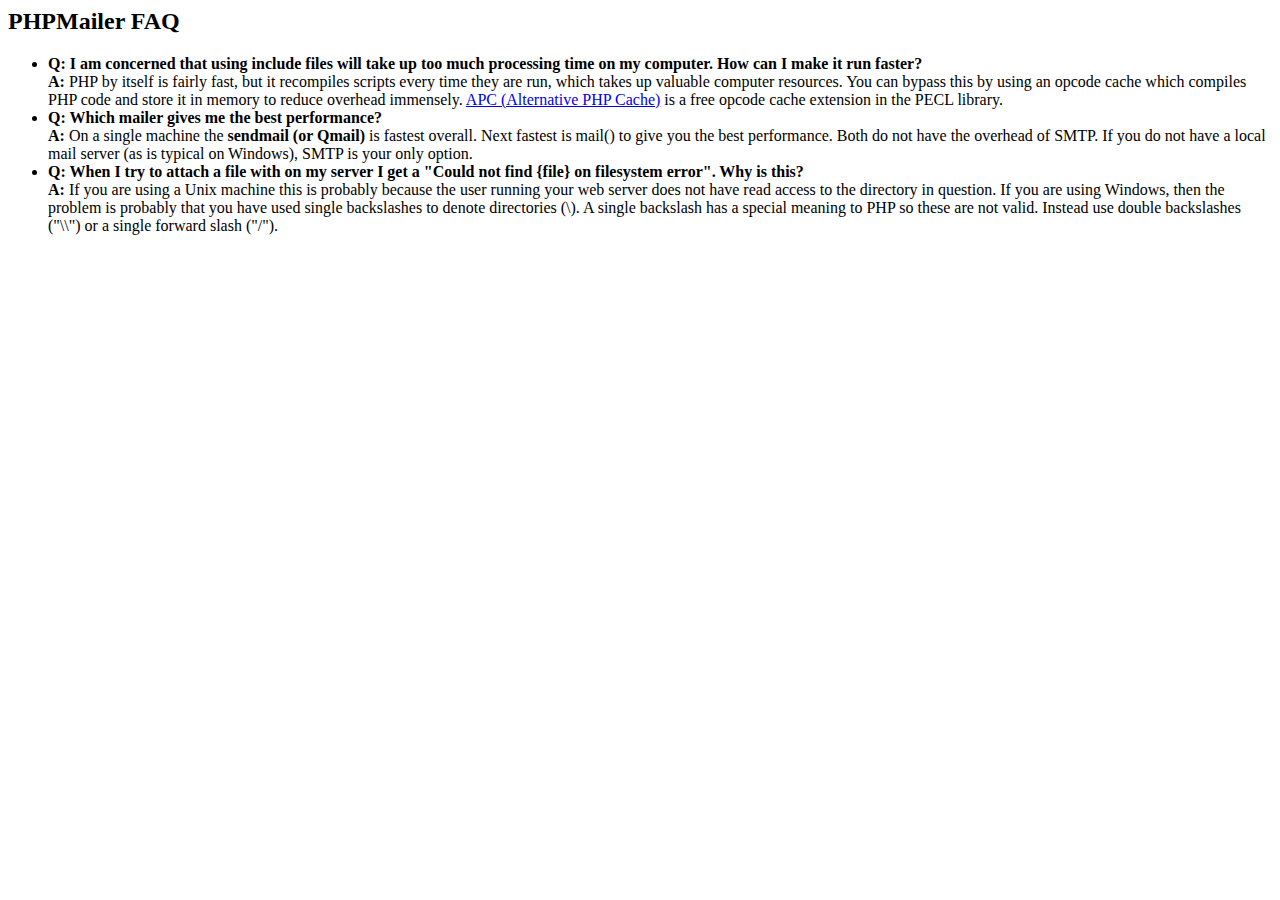
<file: php/classes/PHPMailer/docs/faq.html>
﻿<html>
<head>
<title>PHPMailer FAQ</title>
</head>
<body>
<h2>PHPMailer FAQ</h2>
<ul>
    <li><strong>Q: I am concerned that using include files will take up too much
    processing time on my computer. How can I make it run faster?</strong><br>
    <strong>A:</strong> PHP by itself is fairly fast, but it recompiles scripts every time they are run, which takes up valuable
    computer resources. You can bypass this by using an opcode cache which compiles
    PHP code and store it in memory to reduce overhead immensely. <a href="http://www.php.net/apc/">APC
    (Alternative PHP Cache)</a> is a free opcode cache extension in the PECL library.</li>
    <li><strong>Q: Which mailer gives me the best performance?</strong><br>
    <strong>A:</strong> On a single machine the <strong>sendmail (or Qmail)</strong> is fastest overall.
    Next fastest is mail() to give you the best performance. Both do not have the overhead of SMTP.
    If you do not have a local mail server (as is typical on Windows), SMTP is your only option.</li>
    <li><strong>Q: When I try to attach a file with on my server I get a
    "Could not find {file} on filesystem error". Why is this?</strong><br>
    <strong>A:</strong> If you are using a Unix machine this is probably because the user
    running your web server does not have read access to the directory in question. If you are using Windows,
    then the problem is probably that you have used single backslashes to denote directories (\).
    A single backslash has a special meaning to PHP so these are not
    valid. Instead use double backslashes ("\\") or a single forward
    slash ("/").</li>
</ul>
</body>
</html>
</file>
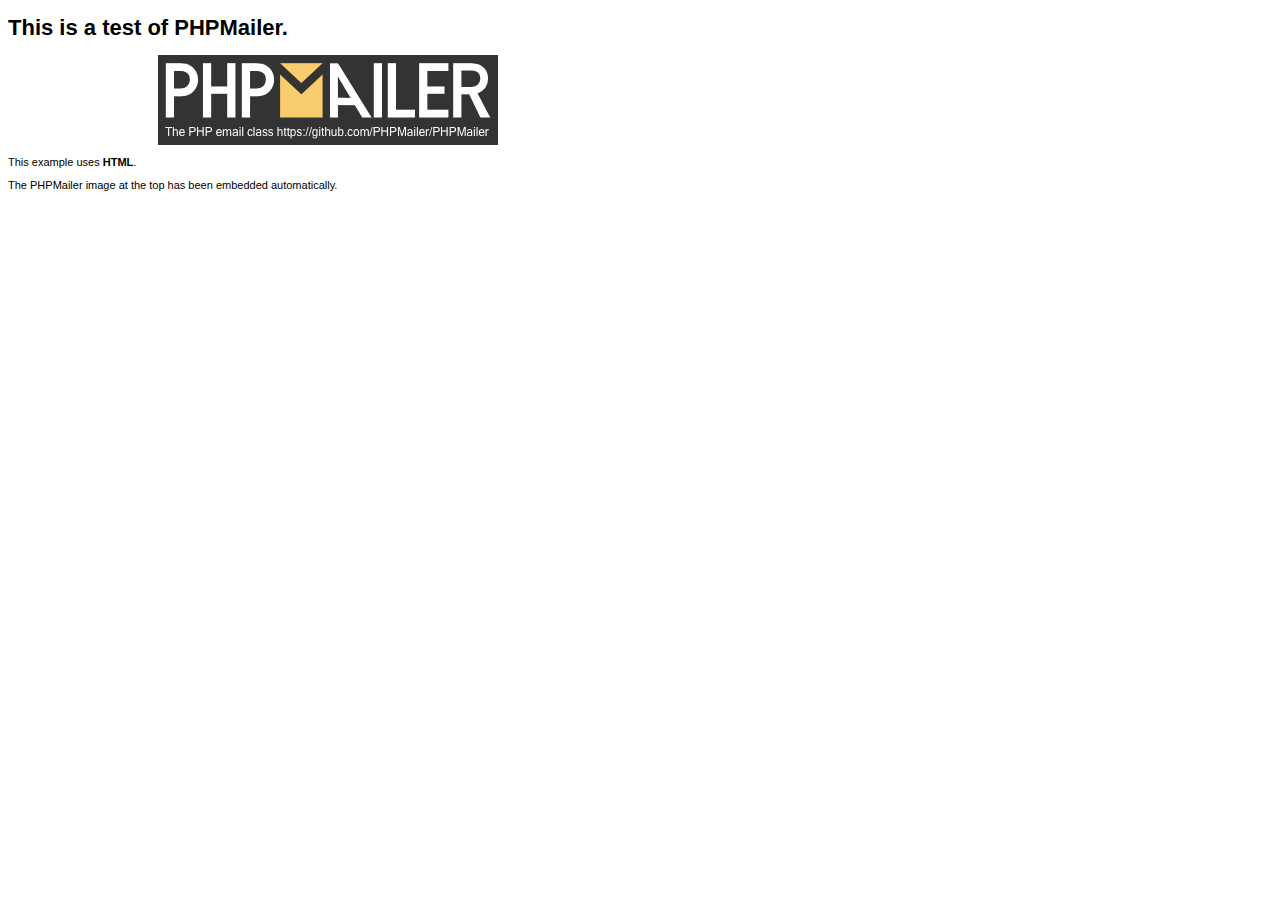
<file: php/classes/PHPMailer/examples/contents.html>
<!DOCTYPE HTML PUBLIC "-//W3C//DTD HTML 4.01 Transitional//EN" "http://www.w3.org/TR/html4/loose.dtd">
<html>
<head>
  <meta http-equiv="Content-Type" content="text/html; charset=utf-8">
  <title>PHPMailer Test</title>
</head>
<body>
  <div style="width: 640px; font-family: Arial, Helvetica, sans-serif; font-size: 11px;">
    <h1>This is a test of PHPMailer.</h1>
    <div align="center">
      <a href="https://github.com/PHPMailer/PHPMailer/"><img src="images/phpmailer.png" height="90" width="340" alt="PHPMailer rocks"></a>
    </div>
    <p>This example uses <strong>HTML</strong>.</p>
    <p>The PHPMailer image at the top has been embedded automatically.</p>
  </div>
</body>
</html>
</file>
<file: style/common.css>
/* Content */

/*

1 - Common body elements
2 - Header elements
3 - Content elements
4 - Footer elements
5 - Media queries

*/

/* 1 - Common body elements */

@import url(http://fonts.googleapis.com/css?family=Roboto+Condensed:400,700&subset=cyrillic,latin);
 html,
body {
    height: 100%;
}
body {
    background: #fdfdfd url("images/body_bg.jpg");
    margin-top: 50px;
}
h1,
h2,
h3 {
    font-family: 'Roboto Condensed', sans-serif;
    font-weight: 700;
    color: #000;
}
h1 {
    font-size: 2.5em;
}
h2 {
    font-size: 2em;
}
h3 {
    font-size: 1.5em;
}
.hidden {
    display: none;
}
.loader {
    left: 0px;
    top: 0px;
    position: absolute;
    z-index: 9999;
    width: 100%;
    height: 100%;
    background: url(images/spinner.gif) center no-repeat;
}
#main-wrapper {
    min-height: 100%;
    height: auto;
    /* Negative indent footer by its height */
    margin: 0 auto -50px;
    /* Pad bottom by footer height */
    padding: 0 0 50px;
}
a.sm-link,
a.sm-link:hover,
a.sm-link:visited,
a.sm-link:active {
    color: inherit;
    text-decoration: none;
}
/* changes by Ira  */

i.sm-link {
    color: #999;
    text-decoration: none;
}
/* 2 - Header elements */

.navbar-default {
    background-color: #FFF;
    -webkit-box-shadow: 0 0 2px 0 rgba(0, 0, 0, 0.5);
    box-shadow: 0 0 2px 0 rgba(0, 0, 0, 0.5);
    border-bottom-width: 0;
    padding: 0px 20px;
}
.dropdown a.dropdown-toggle {
    background: none !important;
}
.ul-dropdown-login {
    width: 350px;
}
.dropdown-login {
    padding: 0px 30px 10px 30px;
}
.dropdown-login h3 {
    margin-top: 15px;
    text-align: center;
}
.dropdown-login form {
    text-align: center;
}
.dropdown-login button {
    width: 100%;
}
.or {
    background: url(images/signup_or.png) center center no-repeat;
    height: 2em;
    margin: 1.5em auto;
    text-indent: 100%;
    overflow: hidden;
    white-space: nowrap;
}
.ggl {
    width: 100%;
    text-align: center;
}
.ggl a {
    font-weight: bold;
    text-align: left;
    padding-left: 20px;
    padding-right: 20px;
}
.ggl i {
    padding-right: 10px;
}
/* 3 - Content elements */

/* Every Page */

.page-header {
    border-bottom: 1px solid #ddd;
}
/* index.html */

.page-header {
    text-align: left;
}
.block {
    background: rgba(255, 196, 0, 0.5);
    -webkit-box-shadow: 0px 1px 1px rgba(0, 0, 0, 0.2);
    box-shadow: 0px 1px 1px rgba(0, 0, 0, 0.2);
    height: 400px;
    margin-bottom: 40px;
    padding: 30px;
    padding-bottom: 30px;
    position: relative;
}
.title {
    font-weight: bold;
    margin-top: 0px;
}
.title a,
.search-title a {
    color: #000;
}
.title-block {
    background-color: #FFF;
    bottom: 0;
    left: 0;
    position: absolute;
    padding: 10px 30px;
    width: 100%;
}
.title-block .title {
    font-weight: normal;
    font-size: 1.3em;
    line-height: 1.3em;
}
.title-block h3 {
    display: inline;
}
.small-text {
    text-align: left;
    font-size: 1.11em;
}
.share-info {
    bottom: 0;
    left: 0;
    padding: 0px 30px 5px 30px;
    position: absolute;
    width: 100%;
}
.date,
.comments {
    font-size: 1em;
    font-weight: bold;
}
.date {
    float: left;
}
.comments {
    float: right;
}
.load-more {
    text-align: center;
}
/*Add.html*/

#add-category {
    width: 25%;
}
#tags {
    display: block;
}
/*Advert.html*/

.share-info,
.adv-info,
.adv-tags,
.comment-content h4,
.search-number,
.search-tags,
#search-by {
    font-family: 'Roboto Condensed', sans-serif;
}
.adv-info {
    color: #999;
    margin-top: -15px !important;
    margin-bottom: 30px;
    font-size: 1.1em;
}
.adv-share {
    font-size: 1.5em;
}
.adv-img {
    margin-bottom: 20px;
}
.adv-img:hover {
    cursor: pointer;
}
img.adv-img {
    max-height: 400px;
}
.adv-tags {
    font-size: 1.2em;
    text-align: center;
}
.tags-noimg {
    text-align: left;
    margin-top: 20px;
}
.adv-text {
    font-size: 1.2em;
}
.adv-comments-block {
    margin-top: 50px;
}
.add-comment {
    margin-top: 20px;
}
.adv-comments-list {
    margin-top: 20px;
}
.media {
    margin-top: 15px !important;
}
.media img {
    height: 55px;
    width: 55px;
}
.comment-nick,
.comment-date,
.comment-remove {
    display: inline;
}
.comment-date {
    font-size: 1em;
    color: #999;
}
.comment-remove {
    float: right;
}
.comment-remove:hover {
    opacity: 0.6;
    cursor: pointer;
}
/*advert image lightbox style*/

.ekko-lightbox .close {
    opacity: 1;
    color: #FFF;
}
.ekko-lightbox .modal-content {
    background: none;
    -webkit-box-shadow: none;
    box-shadow: none;
    border: none;
}
.ekko-lightbox .modal-title {
    color: #FFF;
}
/*search.html*/

#search-form .input-group {
    margin-bottom: 5px;
}
#search-by {
    display: inline;
    float: right;
}
.search-number {
    display: inline;
    font-size: 1.2em;
    margin-top: 8px;
}
.search-result-block {
    padding: 20px 0px;
    border-bottom: 1px solid #ddd;
}
.search-result-img {
    height: 150px;
    -webkit-background-size: cover;
    background-size: cover;
}
.search-title {
    margin-top: 5px;
}
.search-tags {
    font-size: 1.2em;
}
/*myads.html*/

.user-ad p {
    font-family: 'Roboto Condensed', sans-serif;
    font-size: 1.4em;
}
#edit-advert-image {
    width: 70px;
    height: 70px;
}
/*settings.html*/

#change-avatar {
    width: 110px;
    height: 110px;
}
/*registration.html*/

.sign-up h1 {
    text-align: center;
}
.sign-up .ggl {
    margin-top: 20px;
}
.sign-up button {
    width: 100%;
}
/*forgot.html*/

#forgot {
    width: 300px;
}
/*404.html*/

.not-found {
    text-align: center;
}
.not-found .page-header h1 {
    font-size: 6em;
    text-align: center;
}
.not-found .container {
    font-size: 2.5em;
}
/*users.html*/

#users-table tbody>tr>td {
    vertical-align: middle;
}
#admin-user-tabs li a {
    background: none;
    font-weight: bold;
}
#table-img {
    width: 50px;
    height: 50px;
}
/* 4 - Footer elements */

#footer {
    height: 50px;
    outline: 1px solid #ddd;
    border-top: 1px solid #fff;
    margin-top: 20px;
}
#footer p,
#footer a {
    color: #999;
}
#footer a:hover {
    color: #333;
    text-decoration: none;
}
/* 5 - Media queries */

@media only screen and (min-width: 500px) {
    .sign-up {
        width: 350px;
        background: #FFF;
        -webkit-box-shadow: 0px 1px 1px rgba(0, 0, 0, 0.2);
        box-shadow: 0px 1px 1px rgba(0, 0, 0, 0.2);
        margin-top: 50px;
        padding: 0 20px 25px 20px;
    }
}
</file>
<file: style/bootstrapValidator.min.css>
/**
 * BootstrapValidator (http://bootstrapvalidator.com)
 *
 * The best jQuery plugin to validate form fields. Designed to use with Bootstrap 3
 *
 * @version     v0.4.5
 * @author      https://twitter.com/nghuuphuoc
 * @copyright   (c) 2013 - 2014 Nguyen Huu Phuoc
 * @license     MIT
 */


.bv-form .help-block{margin-bottom:0}.nav-tabs li.bv-tab-success>a{color:#3c763d}.nav-tabs li.bv-tab-error>a{color:#a94442}
</file>
